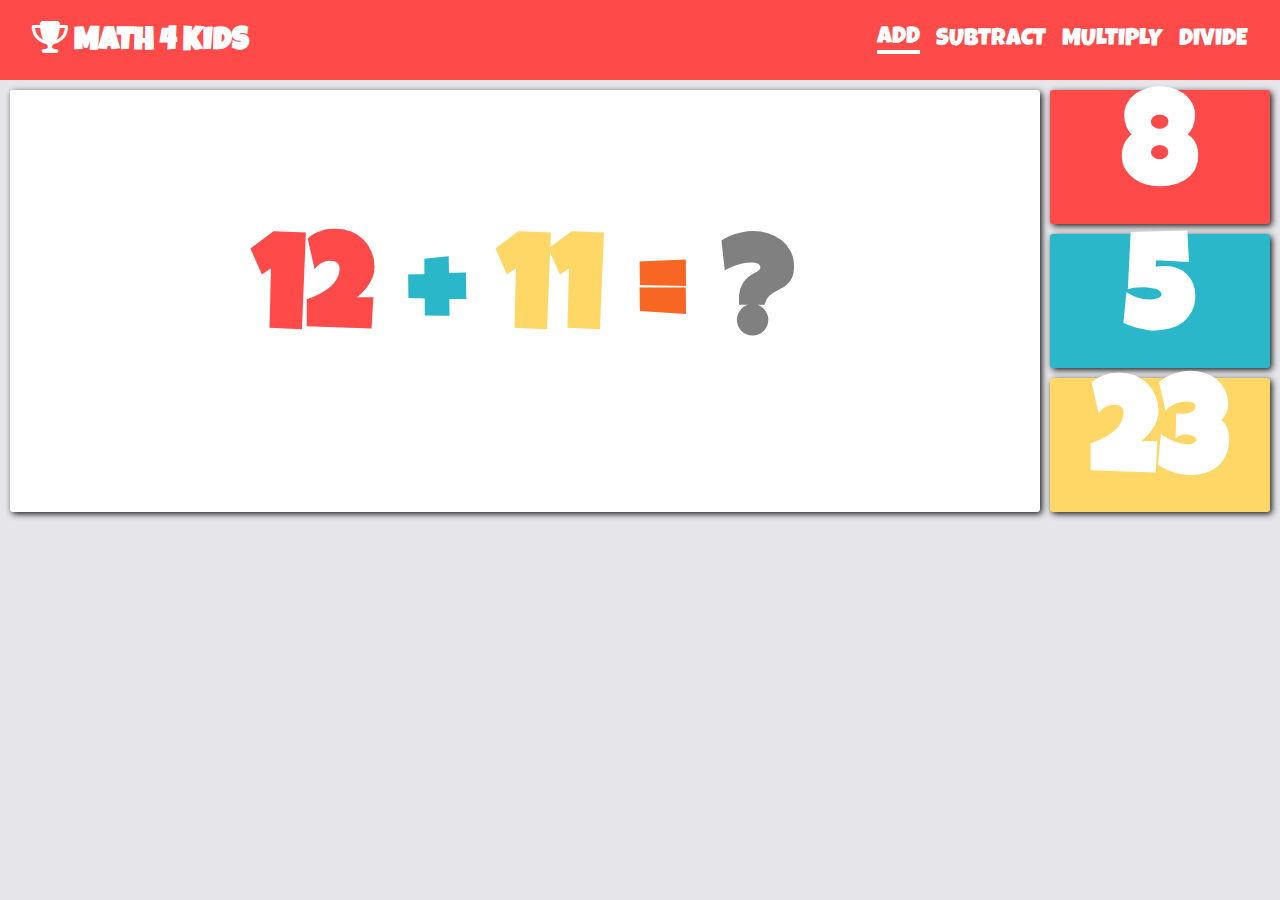
<file: index.html>
<!DOCTYPE html>
<html lang="en">
<head>
    <meta charset="UTF-8">
    <meta http-equiv="X-UA-Compatible" content="IE=edge">
    <meta name="viewport" content="width=device-width, initial-scale=1.0">
    <link rel="stylesheet" href="https://cdnjs.cloudflare.com/ajax/libs/font-awesome/6.1.1/css/all.min.css">
    <link rel="stylesheet" href="style.css">
    <title>Add</title>
</head>
<body>

<audio id="myAudio">
    <source src="wrong.mp3" type="audio/mpeg">
 
</audio>
<header>
    <h1>
        <i class="fa-solid fa-trophy"></i>
        MATH 4 KIDS
    </h1>
    <nav class="header-nav">
        <ul class="list">
            <li class="list-item current">
                <a href="./index.html" class="list-link">Add</a>
            </li>
            <li class="list-item">
                <a href="./subtract.html" class="list-link">Subtract</a>
            </li>
            <li class="list-item">
                <a href="./multiply.html" class="list-link">Multiply</a>
            </li>
            <li class="list-item">
                <a href="./divide.html" class="list-link">Divide</a>
            </li>
        </ul>
    </nav>

</header>
    <div class="wrapper">
        <div class="equation">
            <h1 id="num1" style="color:#FE4A49">2</h1>
            <h1 style="color: #2AB7CA;">+</h1>
            <h1 id="num2" style="color: #FED766">3</h1>
            <h1 style="color: #F86624">=</h1>
            <h1 style="color: gray">?</h1>
        </div>
        <div class="answer-options">
            <div class="options" style="background-color: #FE4A49;">
                <h1 id="option1">6</h1>
            </div>
            <div class="options" style="background-color: #2AB7CA;">
                <h1 id="option2">7</h1>
            </div>
            <div class="options" style="background-color: #FED766;">
                <h1 id="option3">2</h1>
            </div>
        </div>
    </div>


 
<script src="add.js"></script>    
</body>
</html>
</file>
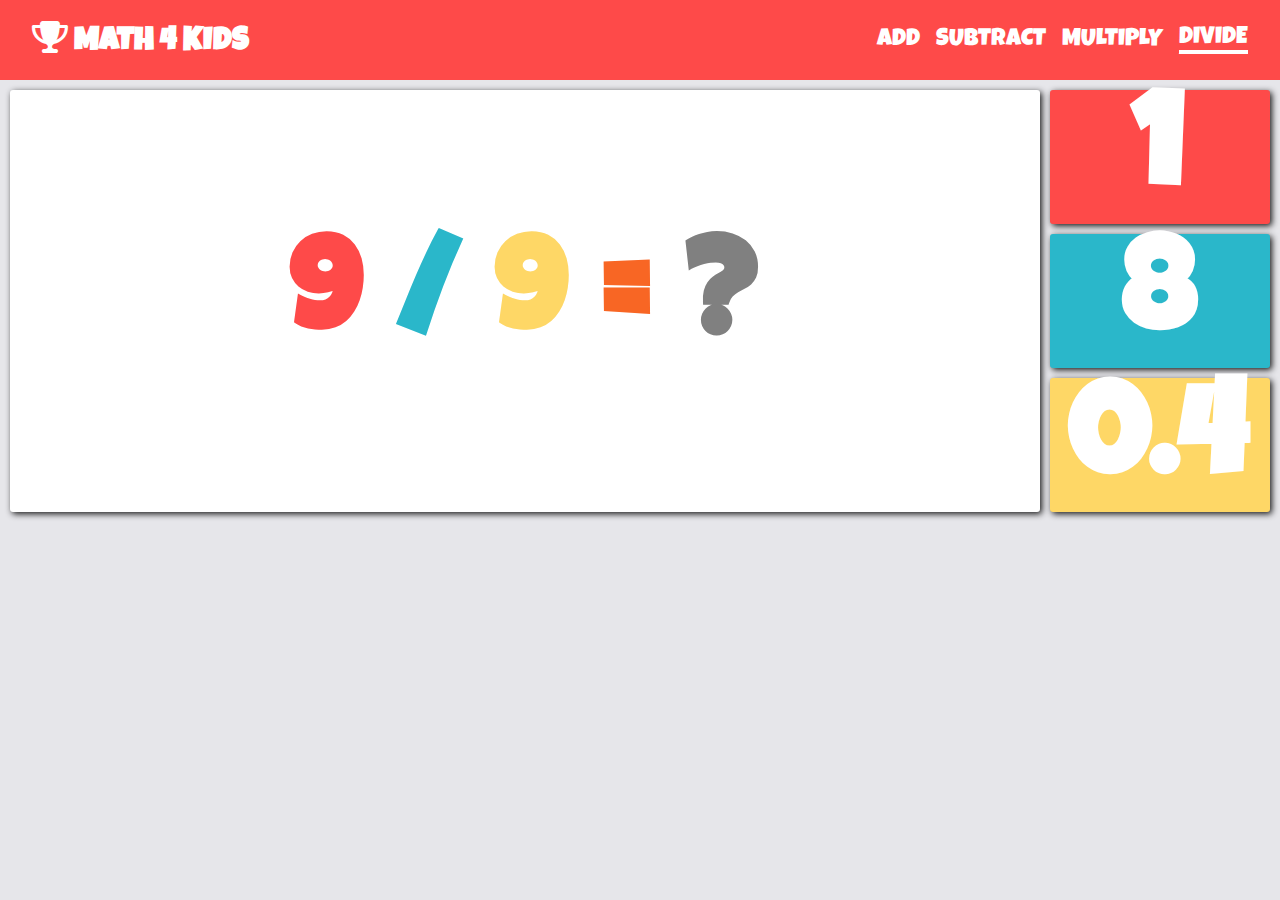
<file: divide.html>
<!DOCTYPE html>
<html lang="en">
<head>
    <meta charset="UTF-8">
    <meta http-equiv="X-UA-Compatible" content="IE=edge">
    <meta name="viewport" content="width=device-width, initial-scale=1.0">
    <link rel="stylesheet" href="https://cdnjs.cloudflare.com/ajax/libs/font-awesome/6.1.1/css/all.min.css">
    <link rel="stylesheet" href="style.css">
    <title>Divide</title>
</head>
<body>

<audio id="myAudio">
    <source src="wrong.mp3" type="audio/mpeg">
 
</audio>
<header>
    <h1>
        <i class="fa-solid fa-trophy"></i>
        MATH 4 KIDS
    </h1>
    <nav class="header-nav">
        <ul class="list">
            <li class="list-item">
                <a href="./index.html" class="list-link">Add</a>
            </li>
            <li class="list-item">
                <a href="./subtract.html" class="list-link">Subtract</a>
            </li>
            <li class="list-item">
                <a href="./multiply.html" class="list-link">Multiply</a>
            </li>
            <li class="list-item current">
                <a href="./divide.html" class="list-link">Divide</a>
            </li>
        </ul>
    </nav>

</header>
    <div class="wrapper">
        <div class="equation">
            <h1 id="num1" style="color:#FE4A49">2</h1>
            <h1 style="color: #2AB7CA;">/</h1>
            <h1 id="num2" style="color: #FED766">3</h1>
            <h1 style="color: #F86624">=</h1>
            <h1 style="color: gray">?</h1>
        </div>
        <div class="answer-options">
            <div class="options" style="background-color: #FE4A49;">
                <h1 id="option1">6</h1>
            </div>
            <div class="options" style="background-color: #2AB7CA;">
                <h1 id="option2">7</h1>
            </div>
            <div class="options" style="background-color: #FED766;">
                <h1 id="option3">2</h1>
            </div>
        </div>
    </div>


 
<script src="divide.js"></script>    
</body>
</html>
</file>
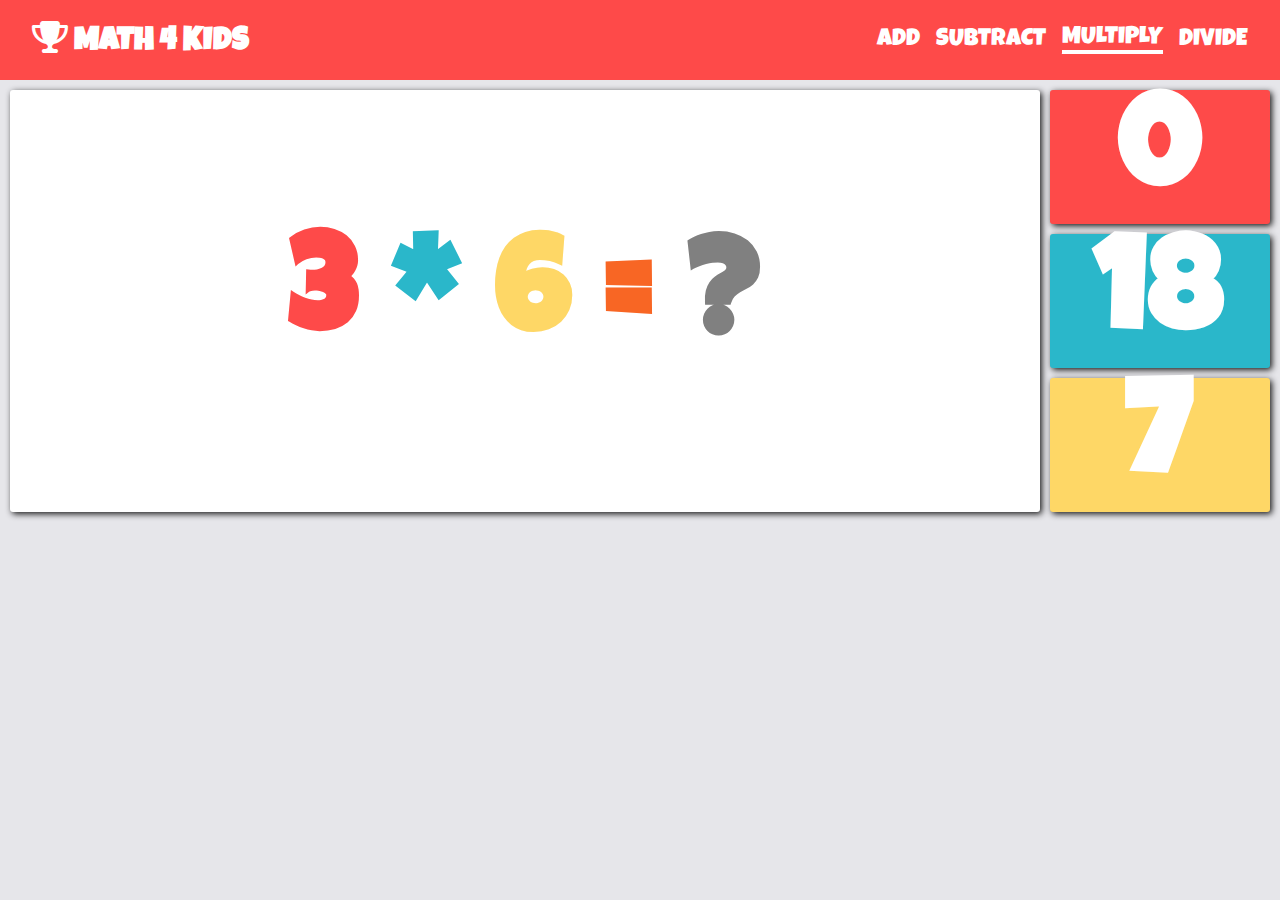
<file: multiply.html>
<!DOCTYPE html>
<html lang="en">
<head>
    <meta charset="UTF-8">
    <meta http-equiv="X-UA-Compatible" content="IE=edge">
    <meta name="viewport" content="width=device-width, initial-scale=1.0">
    <link rel="stylesheet" href="https://cdnjs.cloudflare.com/ajax/libs/font-awesome/6.1.1/css/all.min.css">
    <link rel="stylesheet" href="style.css">
    <title>Multiply</title>
</head>
<body>

<audio id="myAudio">
    <source src="wrong.mp3" type="audio/mpeg">
 
</audio>
<header>
    <h1>
        <i class="fa-solid fa-trophy"></i>
        MATH 4 KIDS
    </h1>
    <nav class="header-nav">
        <ul class="list">
            <li class="list-item">
                <a href="./index.html" class="list-link">Add</a>
            </li>
            <li class="list-item">
                <a href="./subtract.html" class="list-link">Subtract</a>
            </li>
            <li class="list-item current">
                <a href="./multiply.html" class="list-link">Multiply</a>
            </li>
            <li class="list-item">
                <a href="./divide.html" class="list-link">Divide</a>
            </li>
        </ul>
    </nav>

</header>
    <div class="wrapper">
        <div class="equation">
            <h1 id="num1" style="color:#FE4A49">2</h1>
            <h1 style="color: #2AB7CA;">*</h1>
            <h1 id="num2" style="color: #FED766">3</h1>
            <h1 style="color: #F86624">=</h1>
            <h1 style="color: gray">?</h1>
        </div>
        <div class="answer-options">
            <div class="options" style="background-color: #FE4A49;">
                <h1 id="option1">6</h1>
            </div>
            <div class="options" style="background-color: #2AB7CA;">
                <h1 id="option2">7</h1>
            </div>
            <div class="options" style="background-color: #FED766;">
                <h1 id="option3">2</h1>
            </div>
        </div>
    </div>


 
<script src="multiply.js"></script>    
</body>
</html>
</file>
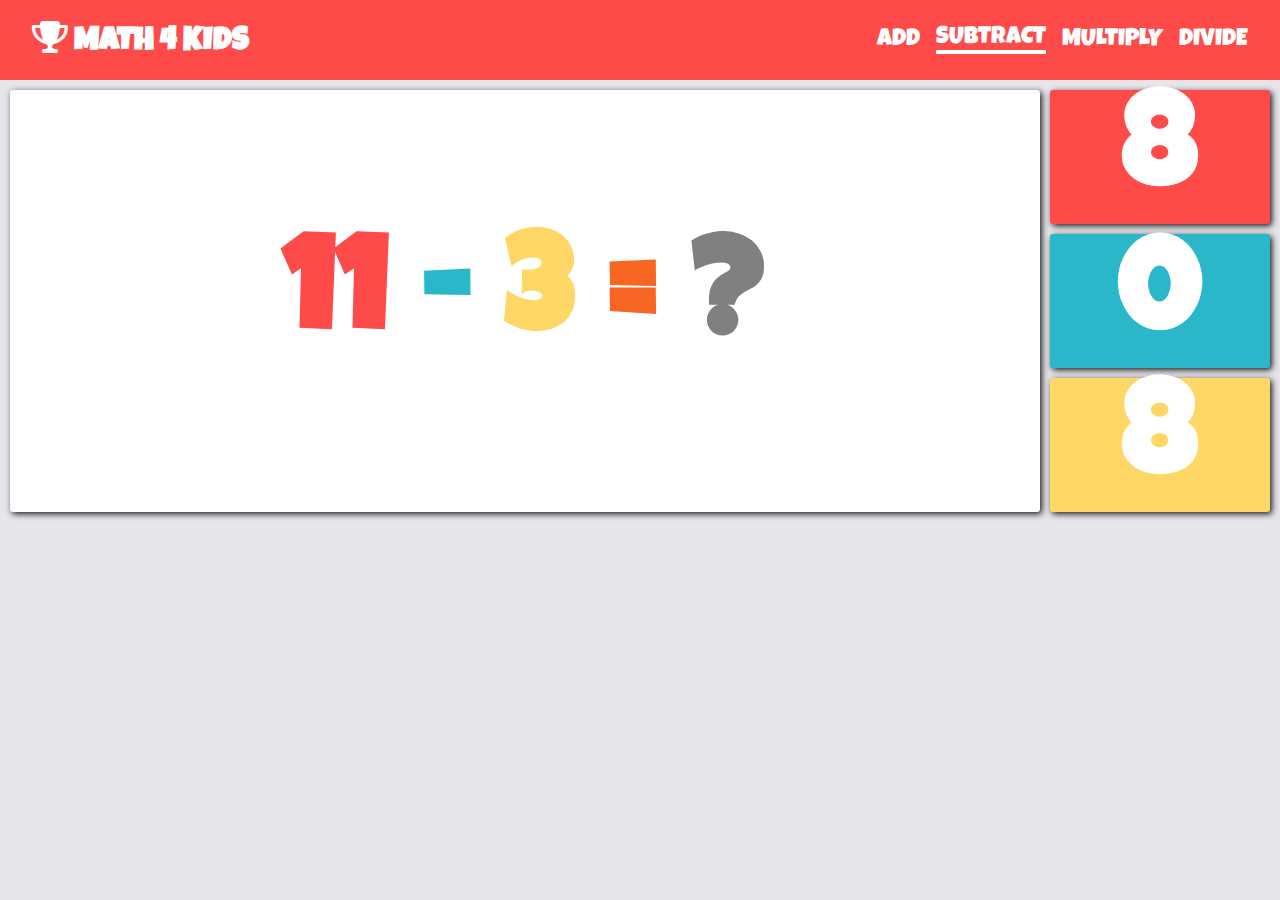
<file: subtract.html>
<!DOCTYPE html>
<html lang="en">
<head>
    <meta charset="UTF-8">
    <meta http-equiv="X-UA-Compatible" content="IE=edge">
    <meta name="viewport" content="width=device-width, initial-scale=1.0">
    <link rel="stylesheet" href="https://cdnjs.cloudflare.com/ajax/libs/font-awesome/6.1.1/css/all.min.css">
    <link rel="stylesheet" href="style.css">
    <title>Subtract</title>
</head>
<body>

<audio id="myAudio">
    <source src="wrong.mp3" type="audio/mpeg">
 
</audio>
<header>
    <h1>
        <i class="fa-solid fa-trophy"></i>
        MATH 4 KIDS
    </h1>
    <nav class="header-nav">
        <ul class="list">
            <li class="list-item">
                <a href="./index.html" class="list-link">Add</a>
            </li>
            <li class="list-item current">
                <a href="./subtract.html" class="list-link ">Subtract</a>
            </li>
            <li class="list-item">
                <a href="./multiply.html" class="list-link">Multiply</a>
            </li>
            <li class="list-item">
                <a href="./divide.html" class="list-link">Divide</a>
            </li>
        </ul>
    </nav>

</header>
    <div class="wrapper">
        <div class="equation">
            <h1 id="num1" style="color:#FE4A49">2</h1>
            <h1 style="color: #2AB7CA;">-</h1>
            <h1 id="num2" style="color: #FED766">3</h1>
            <h1 style="color: #F86624">=</h1>
            <h1 style="color: gray">?</h1>
        </div>
        <div class="answer-options">
            <div class="options" style="background-color: #FE4A49;">
                <h1 id="option1">6</h1>
            </div>
            <div class="options" style="background-color: #2AB7CA;">
                <h1 id="option2">7</h1>
            </div>
            <div class="options" style="background-color: #FED766;">
                <h1 id="option3">2</h1>
            </div>
        </div>
    </div>


 
<script src="subtract.js"></script>    
</body>
</html>
</file>
<file: style.css>
@import url('https://fonts.googleapis.com/css2?family=Luckiest+Guy&display=swap');

* {
    padding: 0;
    margin: 0;
    box-sizing: border-box;
}

ul {
    list-style: none;
}

a {
    color: inherit;
    text-decoration: none;
    text-transform: uppercase;
    font-size: 1.5rem;
}


.current a::after {
    content: "_";
    background-color: white;
    font-size: 4px;
    display: block;
}

body {
    font-family: 'Luckiest Guy', cursive;
    background-color: #E6E6EA;
    color: #fff;
}
  h1 {
        user-select: none;
 }

header {
    background-color:#FE4A49;
    display: flex;
    justify-content: space-between;
    align-items: center;
    min-height: 80px;
    padding: 0px 2rem;
}


.header-nav .list {
    display: flex;
    align-items: center;
    column-gap: 1rem;

}

.wrapper {
    display: grid;
    grid-template-columns: 82% 18%;
   
}

.equation {
    display: flex;
    justify-content: center;
    align-items: center;
    column-gap: 2rem;
    margin: 10px 10px 0px 10px;
    box-shadow:  2px 2px 6px 0px rgb(0 0 0 / 90%);
    background-color: #fff;
    border-radius: 3px;
    text-align: center;
    font-size: 5.2vw;
    
}



.answer-options {

    font-size: 5.2vw;
    margin-right: 10px;
}


.options {
    display: flex;
    justify-content: center;
    align-items: center;
    cursor: pointer;
    border-radius: 3px;
    margin-top: 10px;
    box-shadow:  2px 2px 6px 0px rgb(0 0 0 / 90%);
    transition: 2s;

}

.options h1 {
    display: block;
    width: 100%;
    text-align: center;
}

#option1 {
    transition: .5s;
}
#option2 {
    transition: .5s;
}

#option3 {
    transition: .5s;
}


#option1:hover {
    color: #FE4A49;
    background-color: #fff;

}
#option2:hover {
    color: #2AB7CA;
    background-color: #fff;

}
#option3:hover {
    color: #FED766;
    background-color: #fff;

}

@media(max-width:768px) {
    .list-link{
        font-size: 1rem;
    }

    header h1 {
        font-size: 1.5rem;
    }

}

@media(max-width:500px) {
    header h1{
        display: none;
    }

    .equation h1 {
        font-size: 3rem;
    }

  

} 

@media(max-width:480px) {
    .wrapper {
        display: flex;
        flex-direction: column;
    }

    .equation {
        padding: 50px 5px;
    }
    .answer-options {
        display: flex;
        justify-content: space-evenly;
    }
    .options {
        padding: 15px;
    }

    .header-nav .list {
        flex-wrap: wrap;
    }
}


@media(max-width:300px) {
    .equation h1 {
        font-size: 2.5rem;
    }
    
}
@media(min-width:900px) {
    #option1:hover {
        color: #FE4A49;
        background-color: #fff;
    
    }
    #option2:hover {
        color: #2AB7CA;
        background-color: #fff;
    
    }
    #option3:hover {
        color: #FED766;
        background-color: #fff;
    
    }
}
</file>
